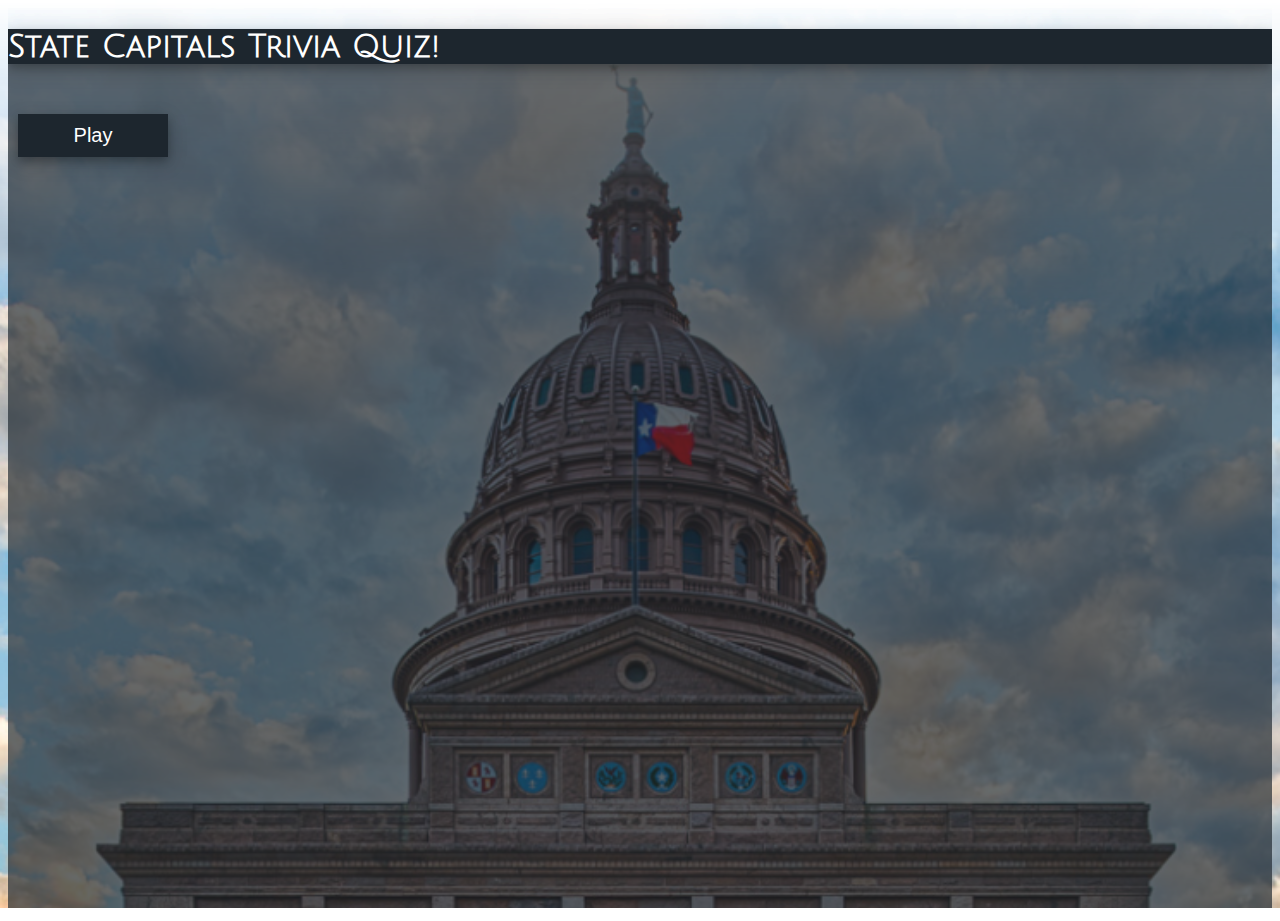
<file: index.html>
<!DOCTYPE html>
<html>
<head>
    <title>State Capitals Trivia Quiz!</title>
    <meta name="description" content="">
    <meta name="viewport" content="width=device-width, initial-scale=1">
    <link href="https://fonts.googleapis.com/css?family=Julius+Sans+One" rel="stylesheet">
    <script src="https://ajax.googleapis.com/ajax/libs/jquery/2.2.2/jquery.min.js"></script>
    <link rel="stylesheet" href="https://maxcdn.bootstrapcdn.com/bootstrap/3.3.6/css/bootstrap.min.css" integrity="sha384-1q8mTJOASx8j1Au+a5WDVnPi2lkFfwwEAa8hDDdjZlpLegxhjVME1fgjWPGmkzs7" crossorigin="anonymous">
    <link rel="stylesheet" href="assets/css/style.css">

</head>
<body>
    <div class = "jumbotron text-center">
        <div class = "Quiz">
            <h1 class = "title">State Capitals Trivia Quiz!</h1>
            <p>Time Remaining: <span id = "timer">10</span></p>
            <p class = "question"></p>
            <p class = "choices"></p>
            <p class = "answer"></p>
            <p class = "result"></p>
        </div>
    </div>

    <script src="assets/javascript/app.js"></script>
</body>
</html>
</file>
<file: assets/css/style.css>
body, html {
    background-image: url('../images/bg.png');
    background-repeat: no-repeat;
    background-attachment: fixed;
    background-size: cover;
    height: 100%;
    overflow: hidden;
}
.jumbotron {
    height: 100%;
    background-color: #1d262ead;
    color: white;
}
.jumbotron .Quiz {
    height: 100%;
    
}
.jumbotron .title {
    background-color: #1d262e;
    font-family: 'Julius Sans One',sans-serif;
    font-weight: bolder;
    color: white;
    box-shadow: 0 4px 8px 0 rgba(0, 0, 0, 0.2), 0 6px 20px 0 rgba(0, 0, 0, 0.19);
}
.choices button, #startButton, #resetButton {
    background-color: #1d262e;
    color: white;
    border: 0px;
    padding: 10px;
    margin: 10px;
    width: 150px;
    font-size: 20px;
    box-shadow: 0 4px 8px 0 rgba(0, 0, 0, 0.2), 0 6px 20px 0 rgba(0, 0, 0, 0.19);
}
.message {
    font-size: 20px;
}
.results {
    font-size: 20px;
}
</file>
